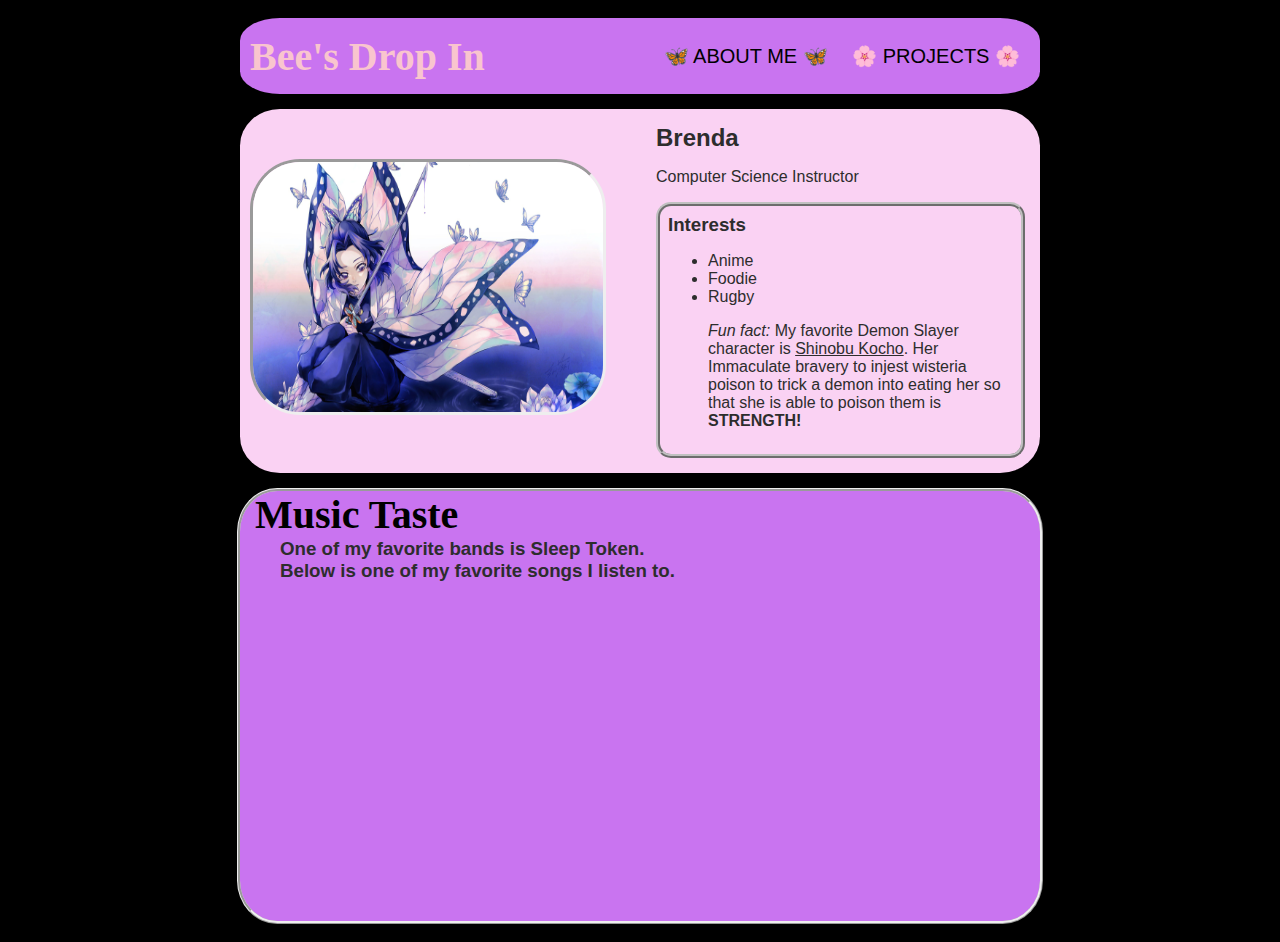
<file: index.html>
<!DOCTYPE html>
<html>

<head>
    <title>Brenda's Website</title>
    <link rel="stylesheet" href="style.css">
    <link rel="icon" type="image/x-icon" href="ButterflyIcon.png">
</head>

<body>
    <!-- Visible content here -->
    <div id="all-contents">
        <nav>
            <h1 id="glow">Bee's Drop In</h1>
            <ul id="nav-ul">
                <li class="nav-li">
                    <a href="index.html">🦋 ABOUT ME 🦋</a>
                </li>
                <li class="nav-li">
                    <a href="portfolio.html">🌸 PROJECTS 🌸</a>
                </li>
            </ul>
        </nav>
        <main>
            <!-- Sidebar sec -->
            <div class="sidebar">
                <img class="sidebar-img" src="Shinobu2.jpg">
            </div>
            <div class="content">
                <h2>Brenda</h2>
                <p>Computer Science Instructor</p>
                <!-- Interests sec -->
                <div id="interests">
                    <h3>Interests</h3>
                    <ul>
                        <li>Anime</li>
                        <li>Foodie</li>
                        <li>Rugby</li>
                        <p><i>Fun fact:</i> My favorite Demon Slayer character is <u>Shinobu Kocho</u>. Her Immaculate bravery to injest wisteria poison to trick a demon into eating her so that she is able to poison them is <b>STRENGTH!</b></p>
                    </ul>
                </div>
            </div>
        </main>
    </div>
    <div id="music-taste">
        <h1 id="music-header">Music Taste</h1>
        <div>
            <h3 class="sleepToken">One of my favorite bands is Sleep Token.</h3>
            <h3 class="sleepToken">Below is one of my favorite songs I listen to.</h3>
            <iframe id="theSumm" width="560" height="315" src="https://www.youtube.com/embed/wJNbtYdr-Hg?si=DpKVv0bgyO3jku8k" title="YouTube video player" frameborder="0" allow="accelerometer; autoplay; clipboard-write; encrypted-media; gyroscope; picture-in-picture; web-share" referrerpolicy="strict-origin-when-cross-origin" allowfullscreen></iframe>
        </div>
    </div>
</body>

</html>
</file>
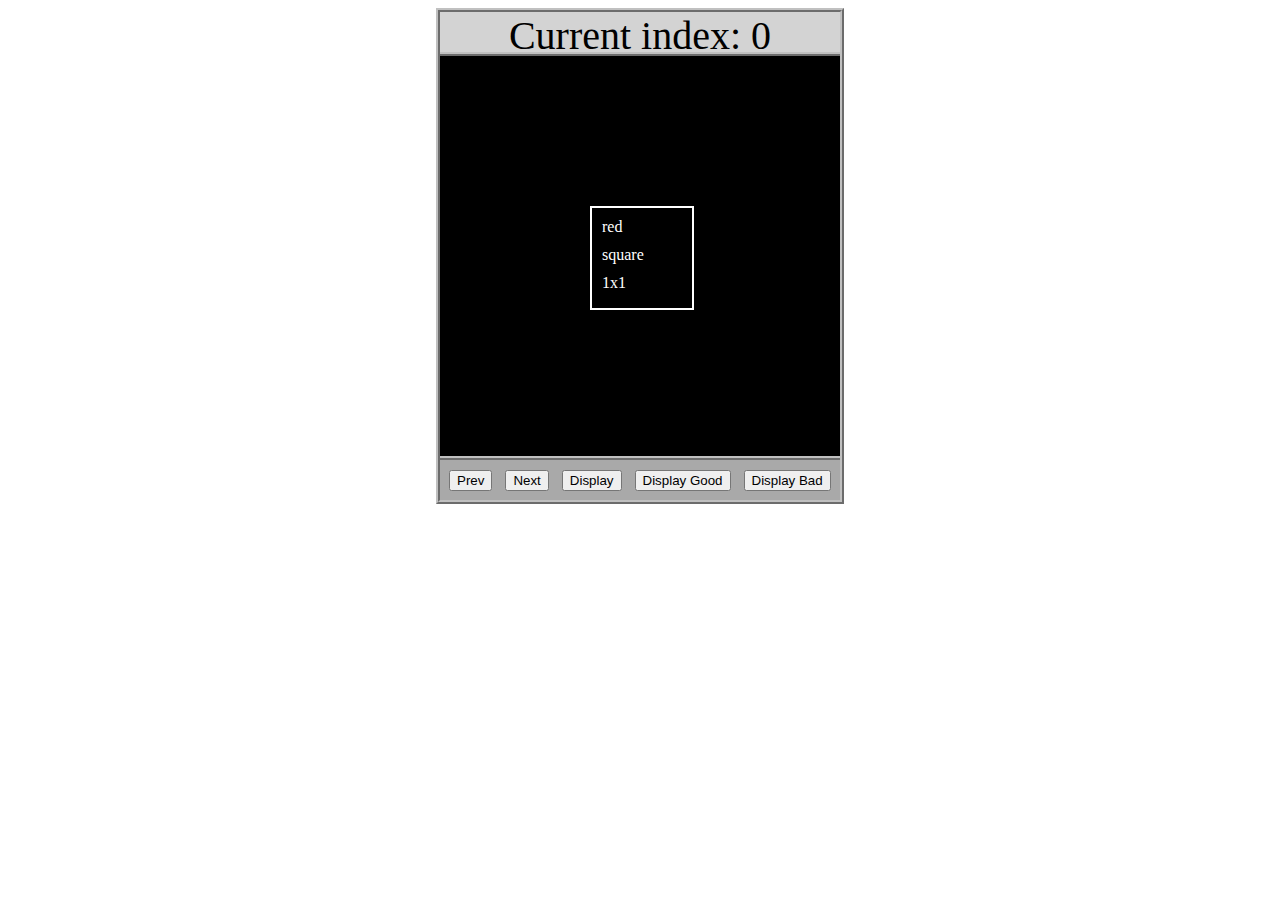
<file: asd-projects/data-shapes/index.html>
<!DOCTYPE html>
<html>
  <head>
    <meta charset="utf-8" />
    <meta name="viewport" content="width=device-width" />
    <title>Data Shapes</title>
    <link rel="stylesheet" href="index.css" />
    <script src="https://code.jquery.com/jquery-3.1.0.js"></script>
    <script src="index.js"></script>
  </head>
  <body>
    <div id="board">
      <div id="info-bar">Current index: 0</div>
      <div id="shape-container">
        <div id="shape"></div>
      </div>
      <div id="button-box">
        <button id="cycle-left">Prev</button>
        <button id="cycle-right">Next</button>
        <button id="execute1">Display</button>
        <button id="execute2">Display Good</button>
        <button id="execute3">Display Bad</button>
      </div>
    </div>
  </body>
</html>
</file>
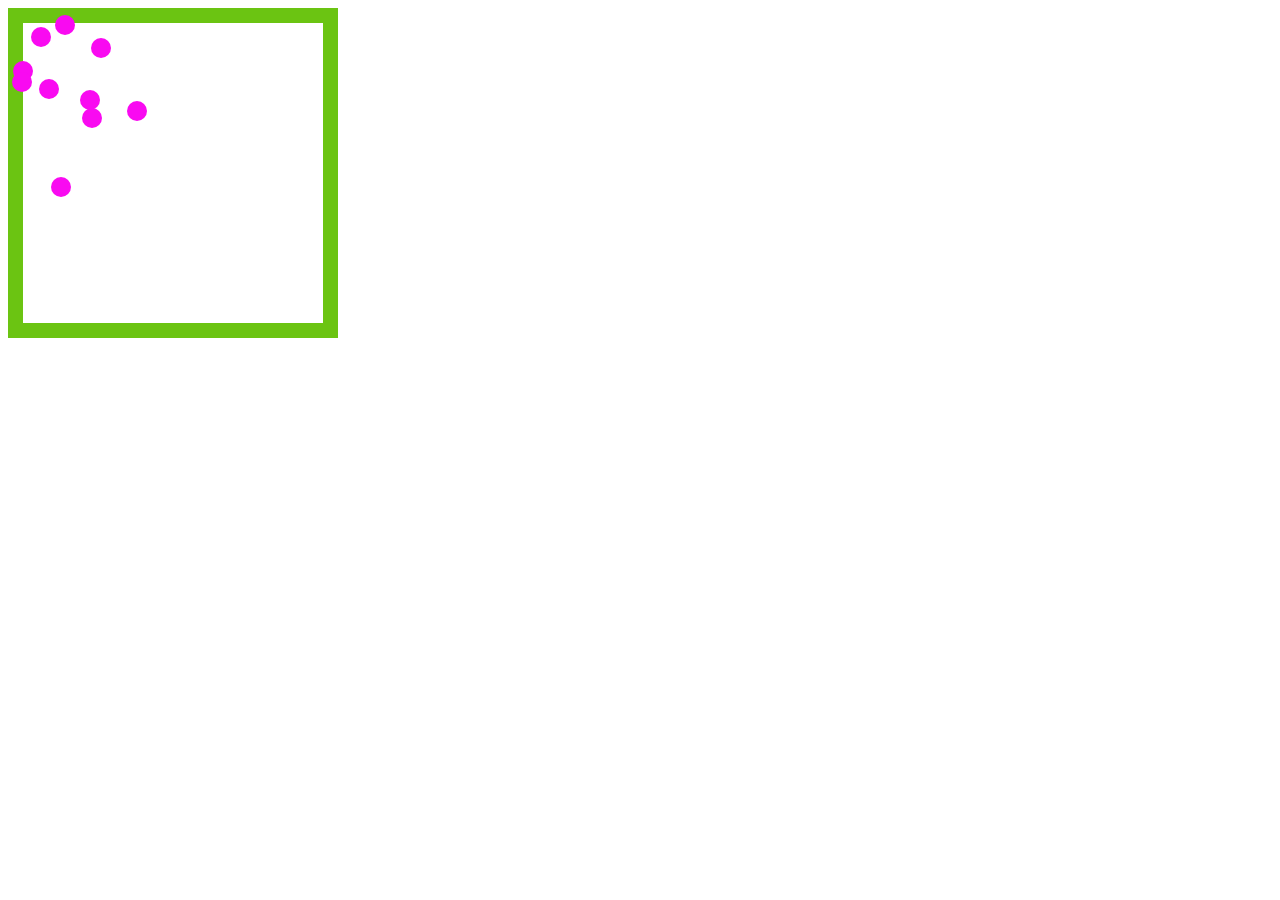
<file: asd-projects/debugging-exercise/index.html>
<!DOCTYPE html>
<html>
<head>
    <meta charset="utf-8">
    <meta name="viewport" content="width=device-width">
    <title>Debugger Exercise</title>
    <link rel="stylesheet" href="index.css">
    <script src="https://code.jquery.com/jquery-3.1.0.js"></script>
    <script src="index.js"></script>
</head>
<body>
    <div id="board">

    </div>
</body>
</html>
</file>
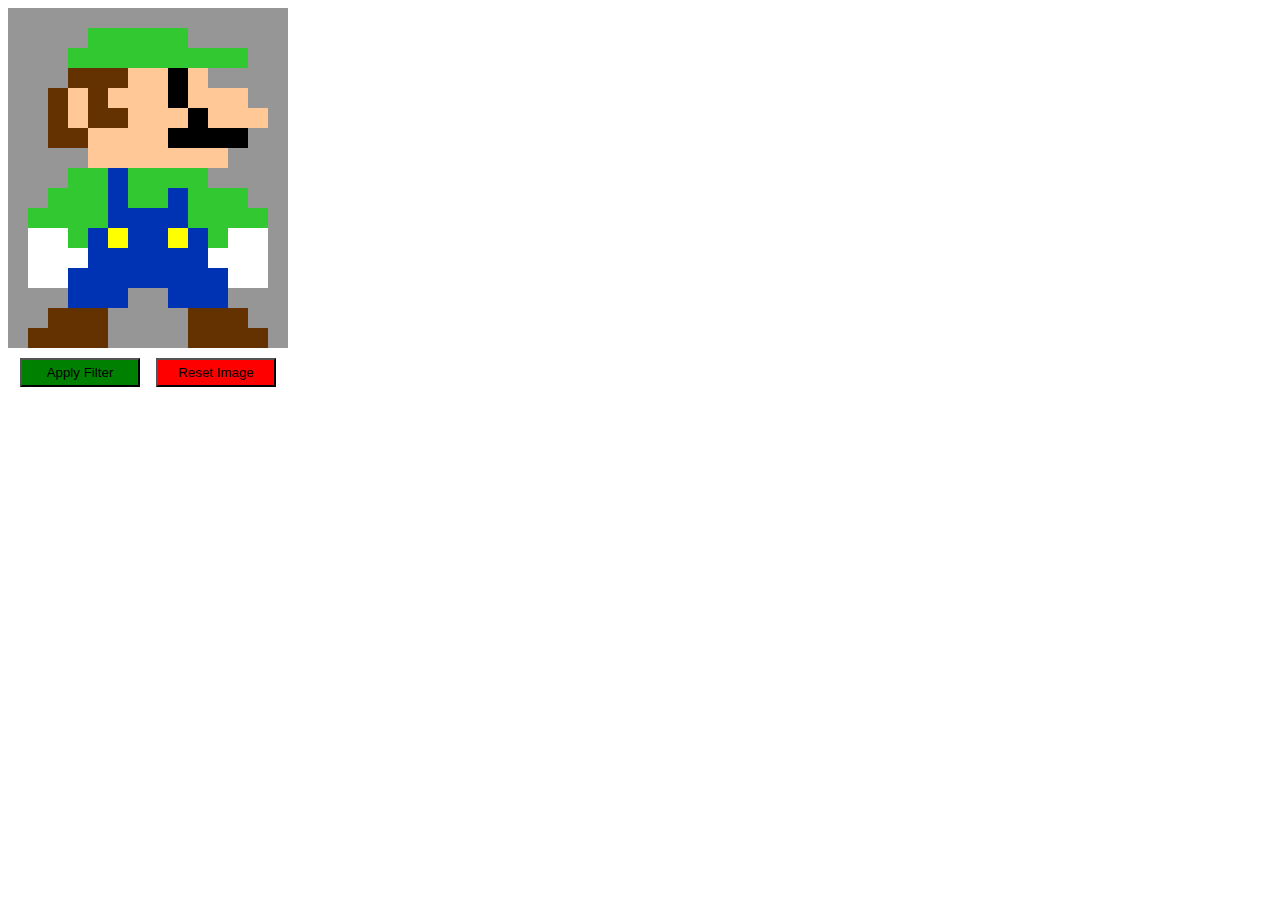
<file: asd-projects/image-filtering/index.html>
<!DOCTYPE html>
<html>
  <head>
    <script src="https://code.jquery.com/jquery-3.1.0.js"></script>
    <meta charset="utf-8" />
    <meta name="viewport" content="width=device-width" />
    <link rel="stylesheet" href="index.css" />
    <script src="image.js"></script>
    <script src="index.js"></script>
    <title>Image Filtering</title>
  </head>
  <body>
    <div id="display"></div>
    <div id="button-box">
      <button id="apply">Apply Filter</button>
      <button id="reset">Reset Image</button>
    </div>
  </body>
</html>
</file>
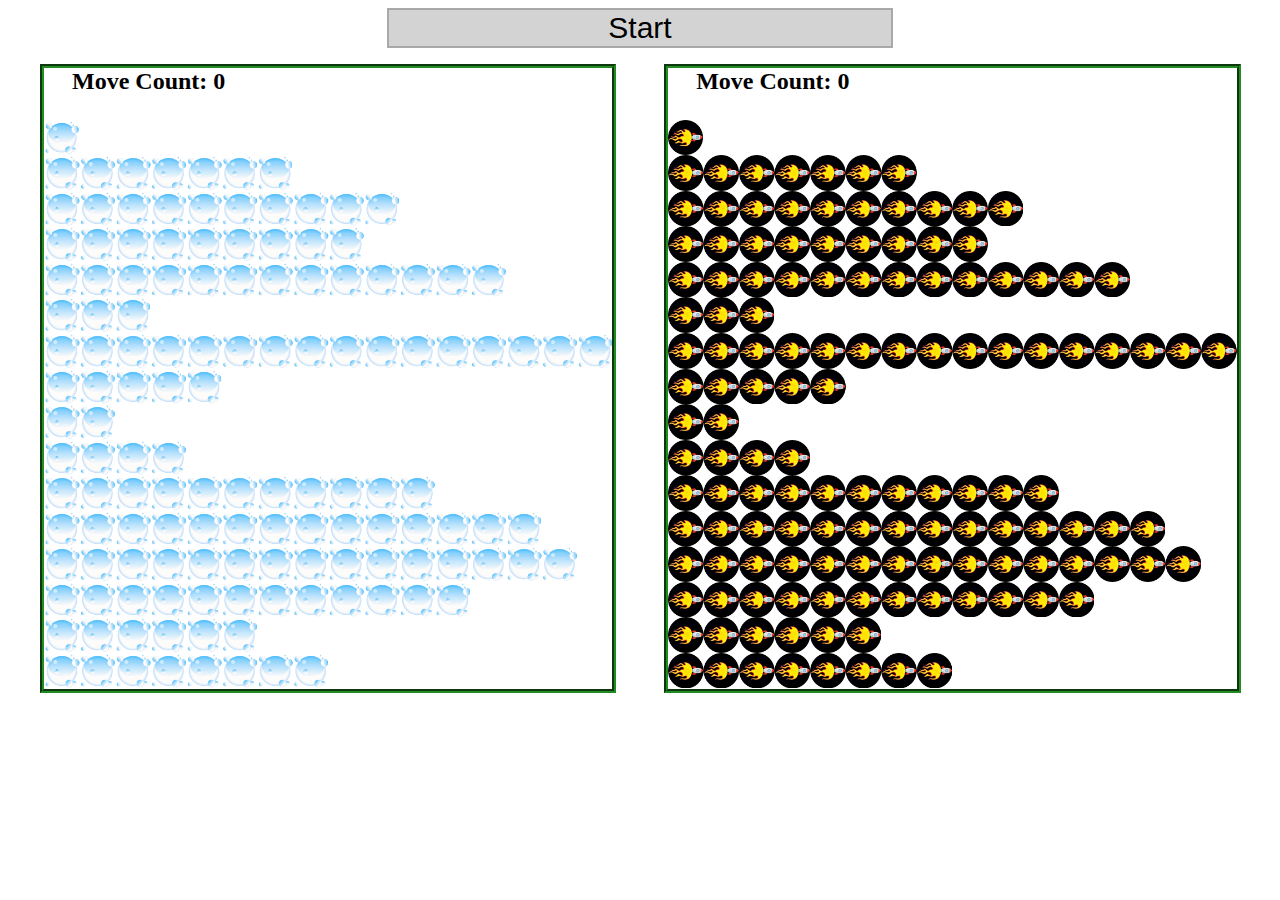
<file: asd-projects/sorting-exercise/index.html>
<!DOCTYPE html>
<html>
<head>
    <script src="https://code.jquery.com/jquery-3.1.0.js"></script>    
    <meta charset="utf-8">
    <meta name="viewport" content="width=device-width">
    <link rel="stylesheet" href="index.css">
    <script src="setup.js"></script>
    <script src="index.js"></script>
    <script src="run.js"></script>
    <title>Sorting</title>
</head>
<body>
    <div id="fullContainer">
        <div id="buttonContainer">
          <button id="goButton">Start</button>
        </div>
        <div id="sortContainer">
            <div class="subContainer" id="bubbleArea">
                <h2 id="bubbleCounter">Move Count: 0</h2>
                <div id="displayBubble">

                </div>
            </div>

            <div class="subContainer" id="quickArea">
                <h2 id="quickCounter">Move Count: 0</h2>
                <div id="displayQuick">

                </div>
            </div>
        </div>
    </div>
</body>
</html>
</file>
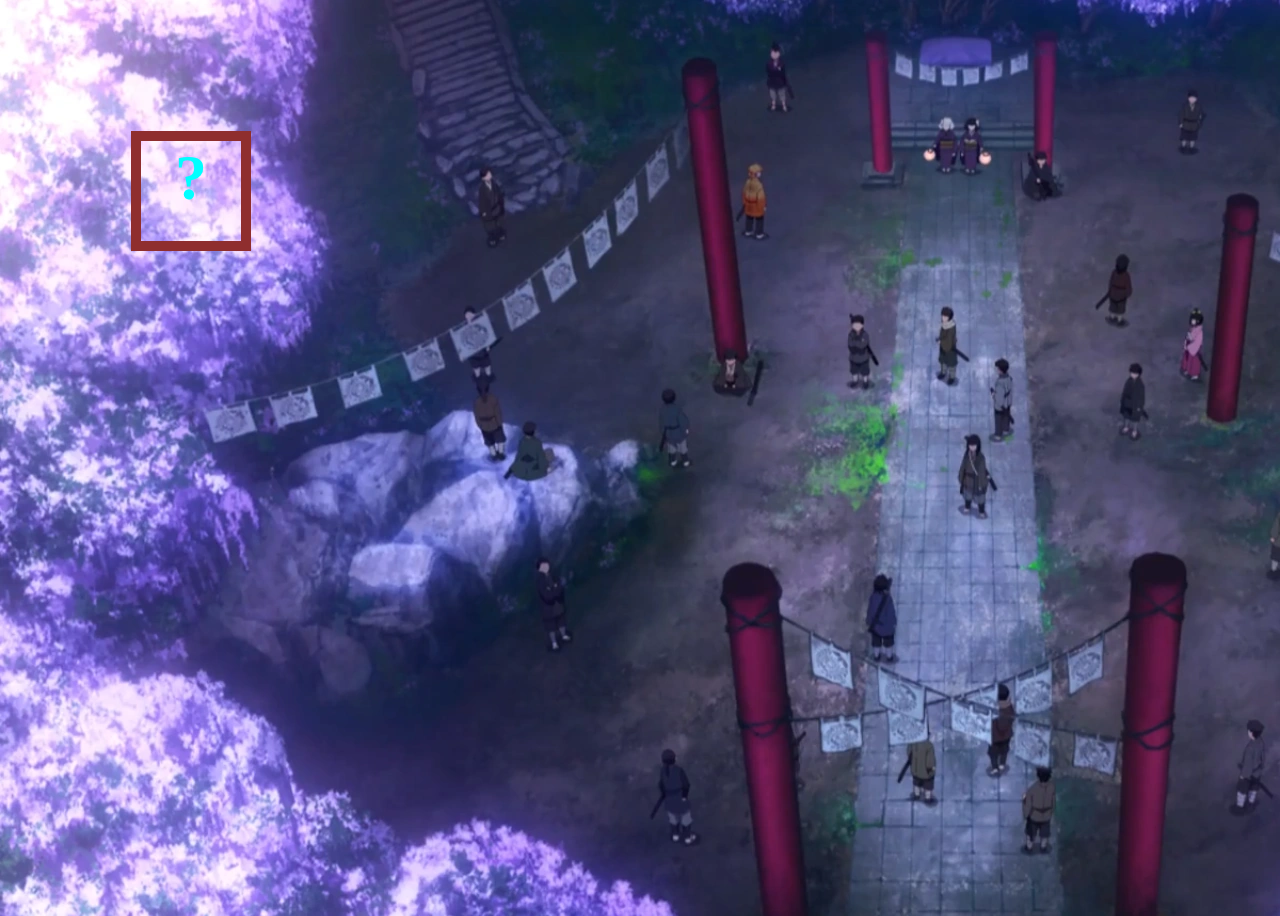
<file: projects/bouncing-box/index.html>
<!DOCTYPE html>
<html>

<head>
	<meta charset="utf-8">
	<title>Bouncing Box</title>
	<script src="jquery.min.js"></script>
	<style>
		.box {
			width: 100px;
			height: 100px;
			background-image: url("https://i.redd.it/tengen-uzui-appreciation-post-v0-q3iw62d2fs5d1.jpg?width=736&format=pjpg&auto=webp&s=1e7141b13416c5a0f5c54d87741a8694f57ea008");
			background-size: 100px;
			border: 10px solid rgb(143, 46, 46);
			font-size: 400%;
			text-align: center;
			user-select: none;
			display: block;
			position: absolute;
			top: 100px;
			left: 0px;
			/* <--- Change me! */
		}

		.board {
			height: 100vh;
			background-image: url("TrainingGrounds.png");
			background-repeat: no-repeat;
		}

		#text {
			color: rgb(0, 255, 255);
			font-weight: bold;
		}
	</style>
	<!-- 	<script src="//cdnjs.cloudflare.com/ajax/libs/jquery/2.1.1/jquery.min.js"></script> -->

</head>

<body class="board">
			<!-- HTML for the box -->
			<div class="box" id="text">?</div>

			<script>
				(function () {
					'use strict'
					/* global jQuery */

					//////////////////////////////////////////////////////////////////
					/////////////////// SETUP DO NOT DELETE //////////////////////////
					//////////////////////////////////////////////////////////////////

					var box = jQuery('.box');	// reference to the HTML .box element
					var board = jQuery('.board');	// reference to the HTML .board element
					var boardWidth = board.width();	// the maximum X-Coordinate of the screen

					// Every 50 milliseconds, call the update Function (see below)
					setInterval(update, 50);

					// Every time the box is clicked, call the handleBoxClick Function (see below)
					box.on('click', handleBoxClick);

					// moves the Box to a new position on the screen along the X-Axis
					function moveBoxTo(newPositionX, newPositionY) {
						box.css("left", newPositionX);
						box.css("top", newPositionY)
					}

					// changes the text displayed on the Box
					function changeBoxText(newText) {
						box.text(newText);
					}

					//////////////////////////////////////////////////////////////////
					/////////////////// YOUR CODE BELOW HERE /////////////////////////
					//////////////////////////////////////////////////////////////////

					// TODO 2 - Variable declarations 
					var positionX = 1;
					var points = 1;
					var speedX = 10;
					var positionY = 1;
					var speedY = 10
					var boardHeight = jQuery(window).height();


					/* 
					This Function will be called 20 times/second. Each time it is called,
					it should move the Box to a new location. If the box drifts off the screen
					turn it around! 
					*/
					function update() {
						/* your code to increase positionX by 10 HERE*/
						positionX = positionX + speedX;
						if (positionX > boardWidth) {
							speedX = -speedX
						}
						if (positionX < 0) {
							speedX = -speedX
						}
						positionY = positionY + speedY;
						if (positionY > boardHeight) {
							speedY = -speedY
						}
						if (positionY < 0) {
							speedY = -speedY
						}
						moveBoxTo(positionX, positionY);

					};

					/* 
					This Function will be called each time the box is clicked. Each time it is called,
					it should increase the points total, increase the speed, and move the box to
					the left side of the screen.
					*/
					function handleBoxClick() {
						positionX = 0;
						// your code to increase the point variables by 1 //
						changeBoxText(points);
						points = points + 1
						if (speedX > 0) {
							speedX = speedX + 3
						}
						else if (speedX < 0) {
							speedX = speedX - 3
						}
						if (speedY > 0) {
							speedY = speedY + 3
						}
						else if (speedY < 0) {
							speedY = speedY + 3
						}



					};
				})();
			</script>
</body>

</html>
</file>
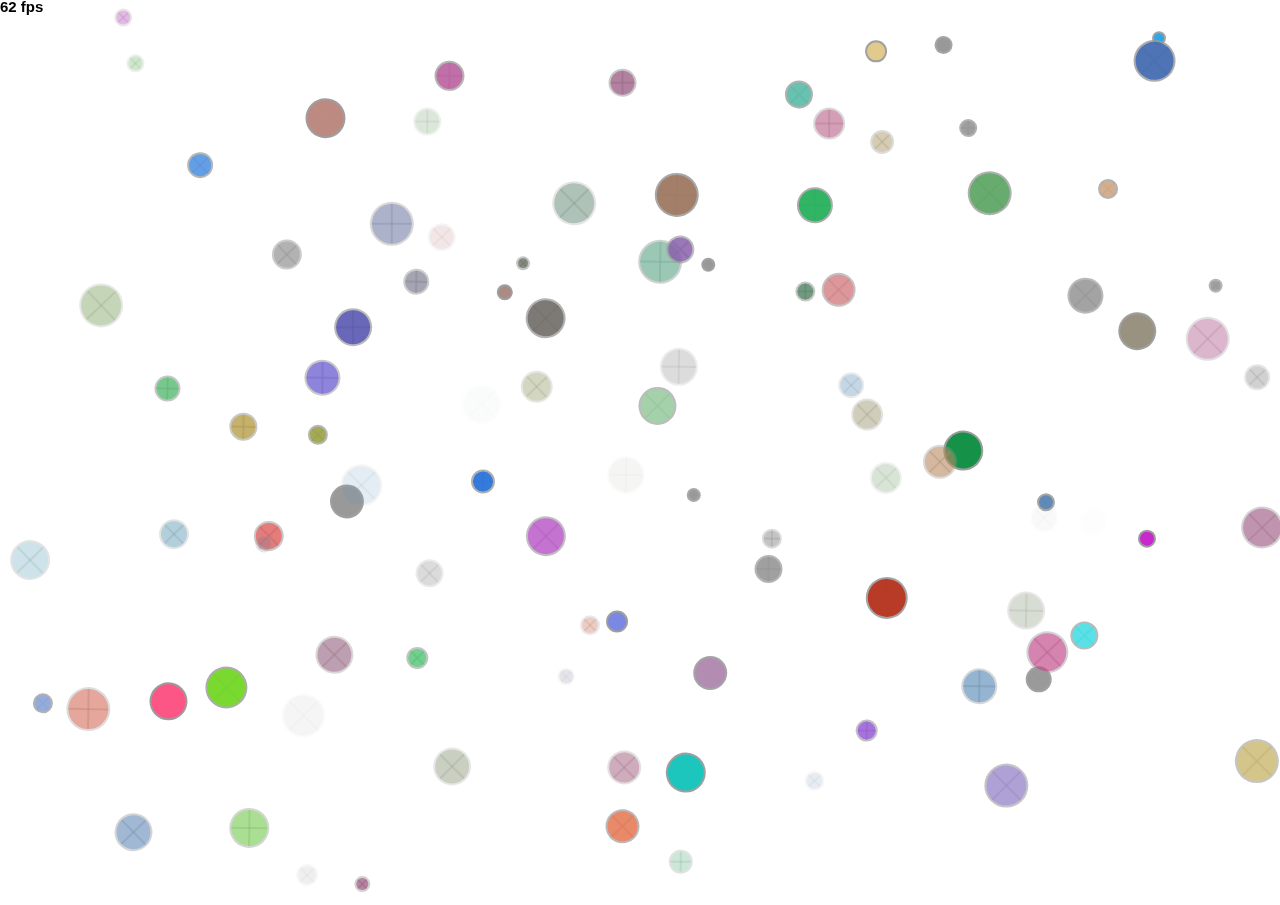
<file: projects/circularity/index.html>
<!doctype html>

<html>
    <head>
        <meta charset="utf-8">

        <title>Operation Spark || Motion Poem</title>
        <meta name="description" content="Operation Spark Motion Poem">
        <meta name="author" content="operationspark.org">
        <meta name="viewport" content="width=device-width, initial-scale=1.0">
        
        <link href="css/bootstrap.min.css" rel="stylesheet" media="screen">
        <link href="css/style.css" rel="stylesheet">

        <!-- all core CreateJS and 3rd party libraries are listed here: -->
        <script src="bower_components/lodash/lodash.min.js"></script>
        <script src="bower_components/easeljs/lib/easeljs-0.8.2.min.js"></script>
        <script src="bower_components/opspark-draw/draw.js"></script>
        <script src="bower_components/racket/racket.js"></script>

        <!-- our app javascript code -->
        <script src="js/opspark.js"></script>
        <script src="js/init.js"></script>
        
        <style type="text/css">
            /*override default styles here*/
        </style>
    </head>
    <body>
        <div>
            <canvas id="canvas" width="500" height="500"></canvas>
        </div>
        <script id="motion-poem">
            (function(){
                init(window);
                window.opspark.makeGame();
            })();
        </script>
    </body>

</html>
</file>
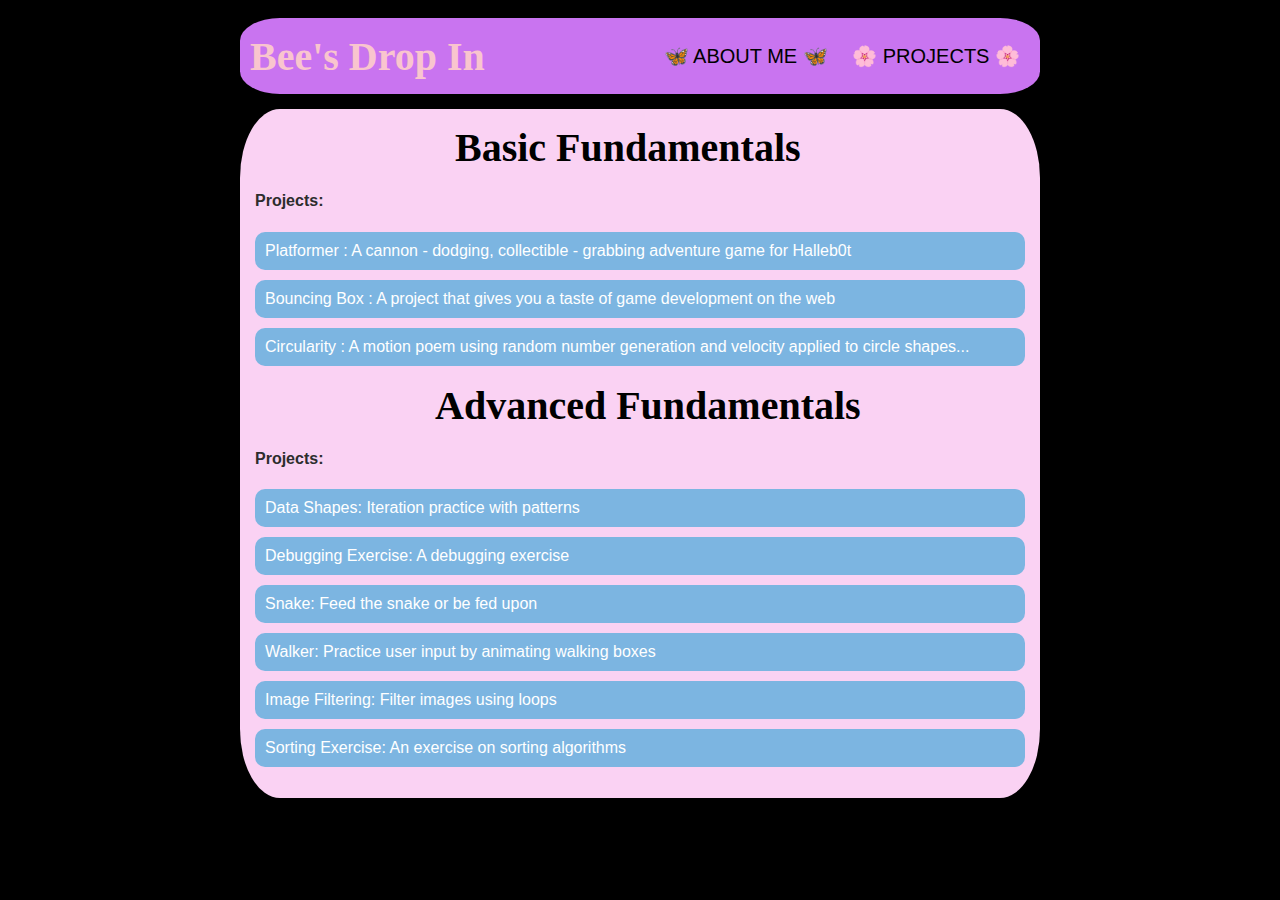
<file: portfolio.html>
<!DOCTYPE HTML>
<html>

<head>
    <title>Brenda's Website</title>
    <link rel="stylesheet" href="style.css">
</head>

<body>
    <div id="all-contents">
        <nav>
            <h1 id="glow">Bee's Drop In</h1>
            <ul id="nav-ul">
                <li class="nav-li">
                    <a class="nav-a" href="index.html">🦋 ABOUT ME 🦋</a>
                </li>
                <li class="nav-li">
                    <a class="nav-a" href="portfolio.html">🌸 PROJECTS 🌸</a>
        </nav>
        <main>
            <div class="content">
                <h1 class="purpleGlow" id="portCenter">Basic Fundamentals</h1>
                <h4>Projects:</h4>
                <ul id="portfolio">
                    <li><a href="projects/platformer/">Platformer : A cannon - dodging, collectible - grabbing adventure
                            game for Halleb0t</a></li>
                    <li><a href="projects/bouncing-box/">Bouncing Box : A project that gives you a taste of game
                            development
                            on the web </a></li>
                    <li><a href="projects/circularity/">Circularity : A motion poem using random number generation and
                            velocity applied to circle shapes...</a></li>
                </ul>
                <h1 class="purpleGlow" id="advCenter">Advanced Fundamentals</h1>
                <h4>Projects:</h4>
                <ul id="portfolio">
                    <li><a href="asd-projects/data-shapes"> Data Shapes: Iteration practice with patterns</a></li>
                    <li><a href="asd-projects/debugging-exercise"> Debugging Exercise: A debugging exercise</a></li>
                    <li><a href="asd-projects/snake">Snake: Feed the snake or be fed upon</a></li>
                    <li><a href="asd-projects/walker">Walker: Practice user input by animating walking boxes</a></li>
                    <li><a href="asd-projects/image-filtering">Image Filtering: Filter images using loops</a></li>
                    <li><a href="asd-projects/sorting-exercise">Sorting Exercise: An exercise on sorting algorithms</a>
                    </li>
                </ul>
            </div>
        </main>

    </div>
</body>

</html>
</file>
<file: style.css>
body {
    background: rgb(0, 0, 0);
    color: rgb(45, 45, 45);
    padding: 10px;
    font-family: arial;
}

#glow {
    display: flex;
    align-items: center;
    flex: 1;
    margin: 0;
    color: rgb(249, 197, 206);
    font-size: 40px;
    font-family: cursive;
    -webkit-animation: glow 2s ease-in-out infinite alternate;
    -moz-animation: glow 2s ease-in-out infinite alternate;
    animation: glow 2s ease-in-out infinite alternate;
}
#music-header,
.purpleGlow {
    display: flex;
    align-items: center;
    flex: 1;
    margin: 0;
    color: rgb(201, 116, 240);
    font-size: 40px;
    font-family: cursive;
    -webkit-animation: glowp 2s ease-in-out infinite alternate;
    -moz-animation: glowp 2s ease-in-out infinite alternate;
    animation: glowp 2s ease-in-out infinite alternate;
}

@-webkit-keyframes glow {
    from {
        text-shadow: 0 0 3px #fff, 0 0 5px #fff, 0 0 20px #e34694, 0 0 20px #e60073, 0 0 30px #e60073, 0 0 30px #e60073, 0 0 30px #e60073;
    }

    to {
        text-shadow: 0 0 1px #fff, 0 0 20px #ff4da6, 0 0 10px #ff4da6, 0 0 20px #ff4da6, 0 0 30px #ff4da6, 0 0 30px #ff4da6, 0 0 40px #ff4da6;
    }
}
/* @-webkit-keyframes glowp {
    from {
        text-shadow: 0 0 3px #fff, 0 0 5px #fff, 0 0 20px rgb(201, 53, 230), 0 0 20px #d40cf3, 0 0 30px #d61bf2, 0 0 30px #c30ae8, 0 0 30px #b710ef;
    }

    to {
        text-shadow: 0 0 1px #fff, 0 0 20px #cc16ed, 0 0 10px #af0be6, 0 0 20px #a621e8, 0 0 30px #950ed8, 0 0 30px #a409e1, 0 0 40px #bd0eed;
    }
} */

#all-contents {
    max-width: 800px;
    margin: auto;
}
#music-taste {
    max-width: 800px;
    margin: auto;
    background-color: rgb(201, 116, 240);
    margin-top: 15px;
    border-style: ridge;
    border-radius: 5% / 10%;
}
#music-header{
    color: black;
    margin-left: 15px;
}
.sleepToken{
    margin-left: 40px;
}
#theSumm{
    margin-top: 10px;
    margin-left: 120px;
    margin-bottom: 10px;
}

/* navigation menu */
nav {
    background: rgb(201, 116, 240);
    margin: 0 auto;
    margin-bottom: 15px;
    display: flex;
    padding: 10px;
    border-radius: 5% / 30%;
}


#nav-ul {
    list-style-image: none;
}

.nav-li {
    display: inline-block;
    padding: 0 10px;
    font-size: 20px;
}

a {
    text-decoration: none;
    color: #000000;
}

/* main container area beneath menu */
main {
    background: rgb(250, 210, 243);
    display: flex;
    border-radius: 5% / 10%;
}

.sidebar {
    margin-right: 25px;
    padding: 10px;
}

.sidebar-img {
    width: 350px;
    height: 250px;
    border-radius: 50px;
    border-style: inset;
    margin-top: 40px;
}

.content {
    flex: 1;
    padding: 15px;
}

/* portfolio styles */
#interests {
    border: 4px silver ridge;
    padding: 8px;
    border-radius: 15px;
}

h2,
h3 {
    margin: 0px;
}
 /* portfolio styles */
.purpleGlow {
    color: black;
}
#portCenter{
    margin-left: 200px;
}
#advCenter{
    margin-left: 180px;
}

#portfolio {
    list-style-type: none;
    padding-left: 0;
}

#portfolio li {
    background: #7cb5e1;
    padding: 10px;
    border-radius: 10px;
    margin-bottom: 10px;
}

#portfolio li:hover {
    background: #e0a8f5;
}

#portfolio a {
    text-decoration: none;
    color: #ffffff;
}
</file>
<file: asd-projects/data-shapes/index.css>
#board {
  width: 400px;
  margin: auto;
  border: silver ridge 4px;
}

#info-bar {
  width: 400px;
  height: 40px;
  background: lightgray;
  font-size: 40px;
  text-align: center;
}

#shape-container {
  width: 400px;
  height: 400px;
  background: black;
  border-top: silver ridge 4px;
  border-bottom: silver ridge 4px;
}

#button-box {
  width: 400px;
  height: 40px;
  background: darkgray;
}

#shape {
  color: white;
  width: 100px;
  height: 100px;
  position: relative;
  top: 150px;
  left: 150px;
  border: white solid 2px;
  display: block;
}

button {
  width: auto;
  height: auto;
  margin: auto;
  margin-top: 10px;
  margin-left: 9px;
}

p {
  margin: 10px;
}
</file>
<file: asd-projects/debugging-exercise/index.css>
#board {
    background-image: url("https://pa1.aminoapps.com/8202/943f0252cbe8766e92e6583fbe62e68f84406937r1-480-480_hq.gif");
    background-size: 300px;
    width: 300px;
    height: 300px;
    left: 0px;
    top: 0px;
    border: 15px solid rgb(107, 196, 18);
}


.circle {
    background: rgb(249, 10, 241);
    width: 20px;
    height: 20px;
    border-radius: 10px;
    position: absolute;
}

body{
    background: url("https://static1.cbrimages.com/wordpress/wp-content/uploads/2022/02/Gyutaro-and-Daki-on-Demon-Slayer.jpg")
}
</file>
<file: asd-projects/image-filtering/index.css>
.square {
  width: 20px;
  height: 20px;
  position: absolute;
}

body > div {
  position: relative;
}

#button-box {
  position: relative;
  top: 350px;
}

button {
  width: 120px;
  padding: 5px;
  margin-left: 12px;
}

#apply {
  background: green;
}

#reset {
  background: red;
}
</file>
<file: asd-projects/sorting-exercise/index.css>
#fullContainer {
    width:100%;
}
#buttonContainer {
    margin:auto;
    width: 40%;
}
#goButton {
    margin: auto;
    width: 100%;
    border: 2px darkgray double;
    background: lightgray;
    font-size: 30px;
}
#sortContainer {
    display: table;
    margin: 0 auto;
    width: 100%;
}
.subContainer {
    display: inline-block;
    width:45%;
    border: 4px forestgreen groove;
    margin-top: 1.25%;
}
#bubbleArea {
    margin-left: 2.5%;
}
#quickArea {
    margin-left: 3.75%;
}
.subContainer > h2 {
    margin-left: 5%;
    height: 32px;
    margin-top: 0;
}
.sortElement {
    background-position: center;
    background-repeat: repeat-x;
    position: absolute;
    left: 0px;
    margin: 0;
    padding: 0;
}
.subContainer > div {
    position: relative;
}
.bubbleElement {
    background: url('img/bubble.png');
    /*border: 2px aqua ridge;*/
}
.quickElement {
    background: url('img/quick.png');
    /*border: 2px firebrick ridge;*/
}
</file>
<file: projects/circularity/css/style.css>
body{
    background: url("https://i.redd.it/xkwcaqizamjb1.gif");
    background-repeat:no-repeat;
    background-size: cover;
}
</file>
